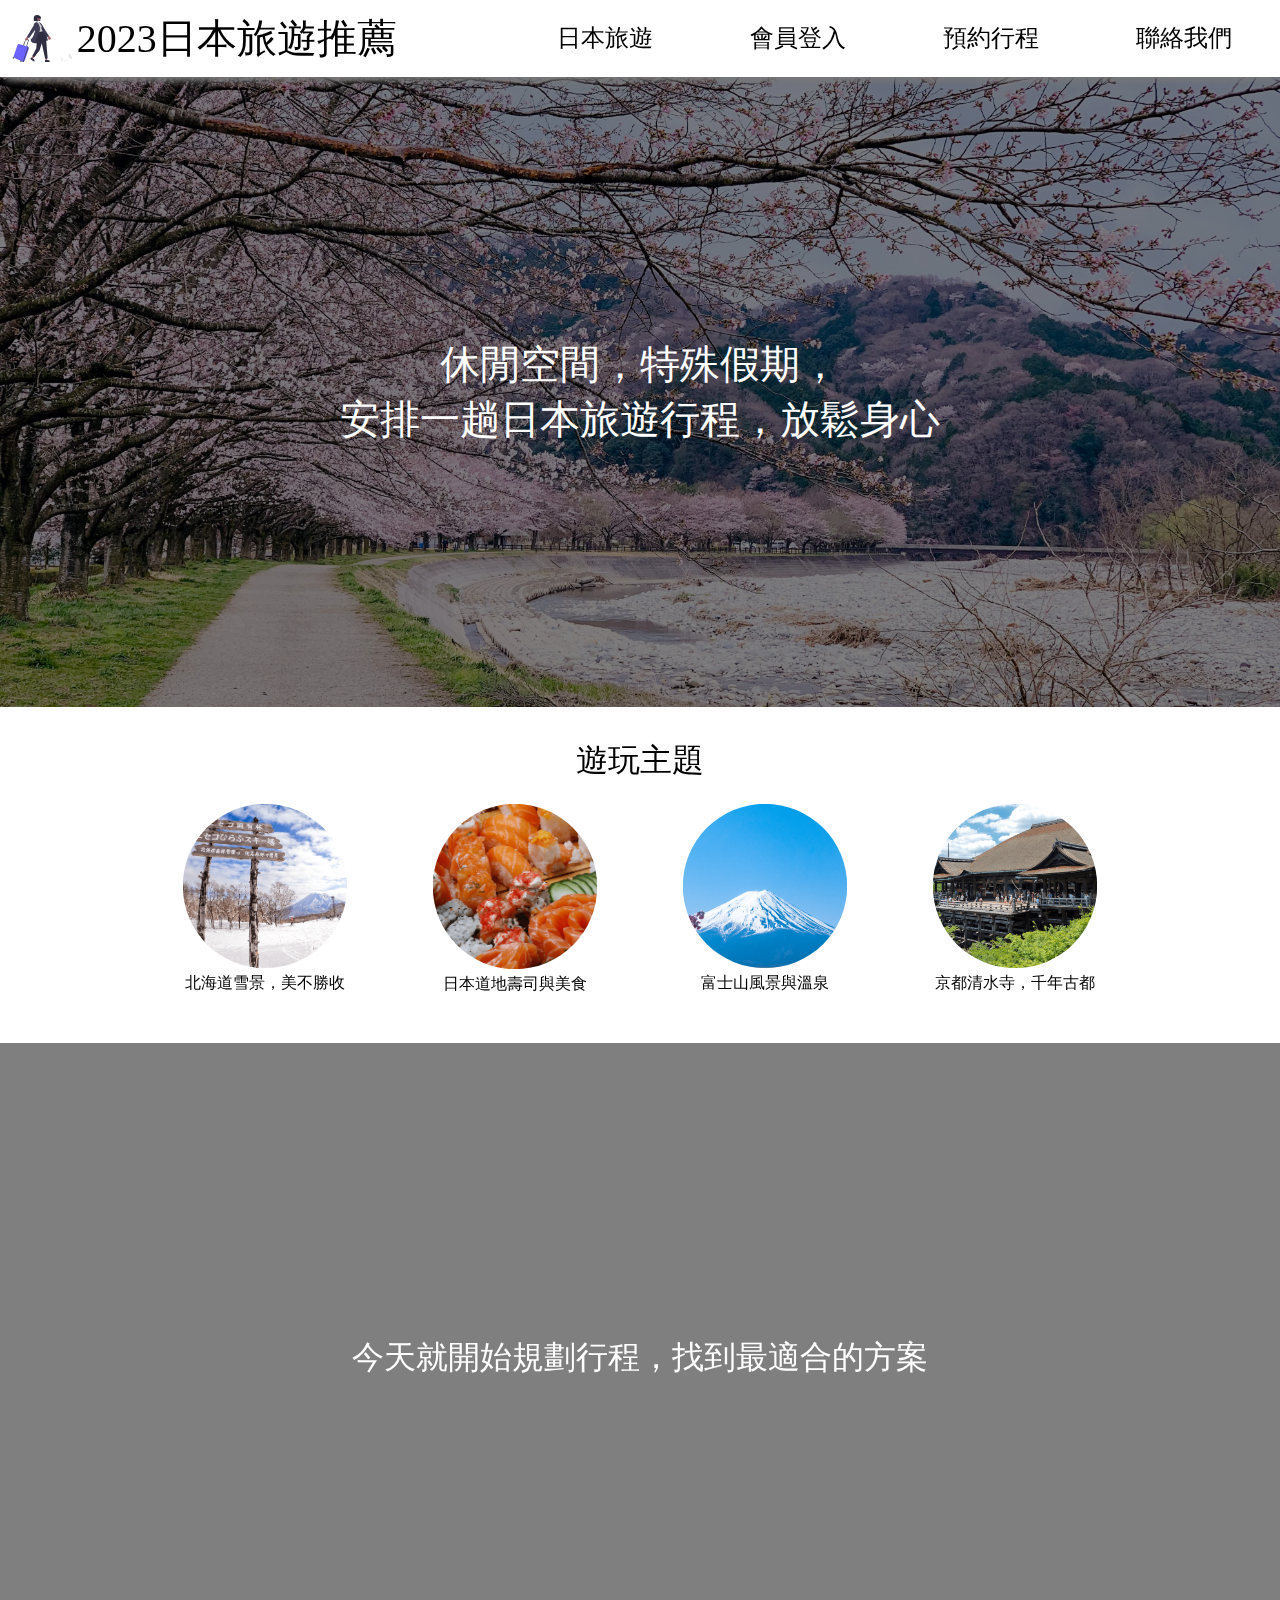
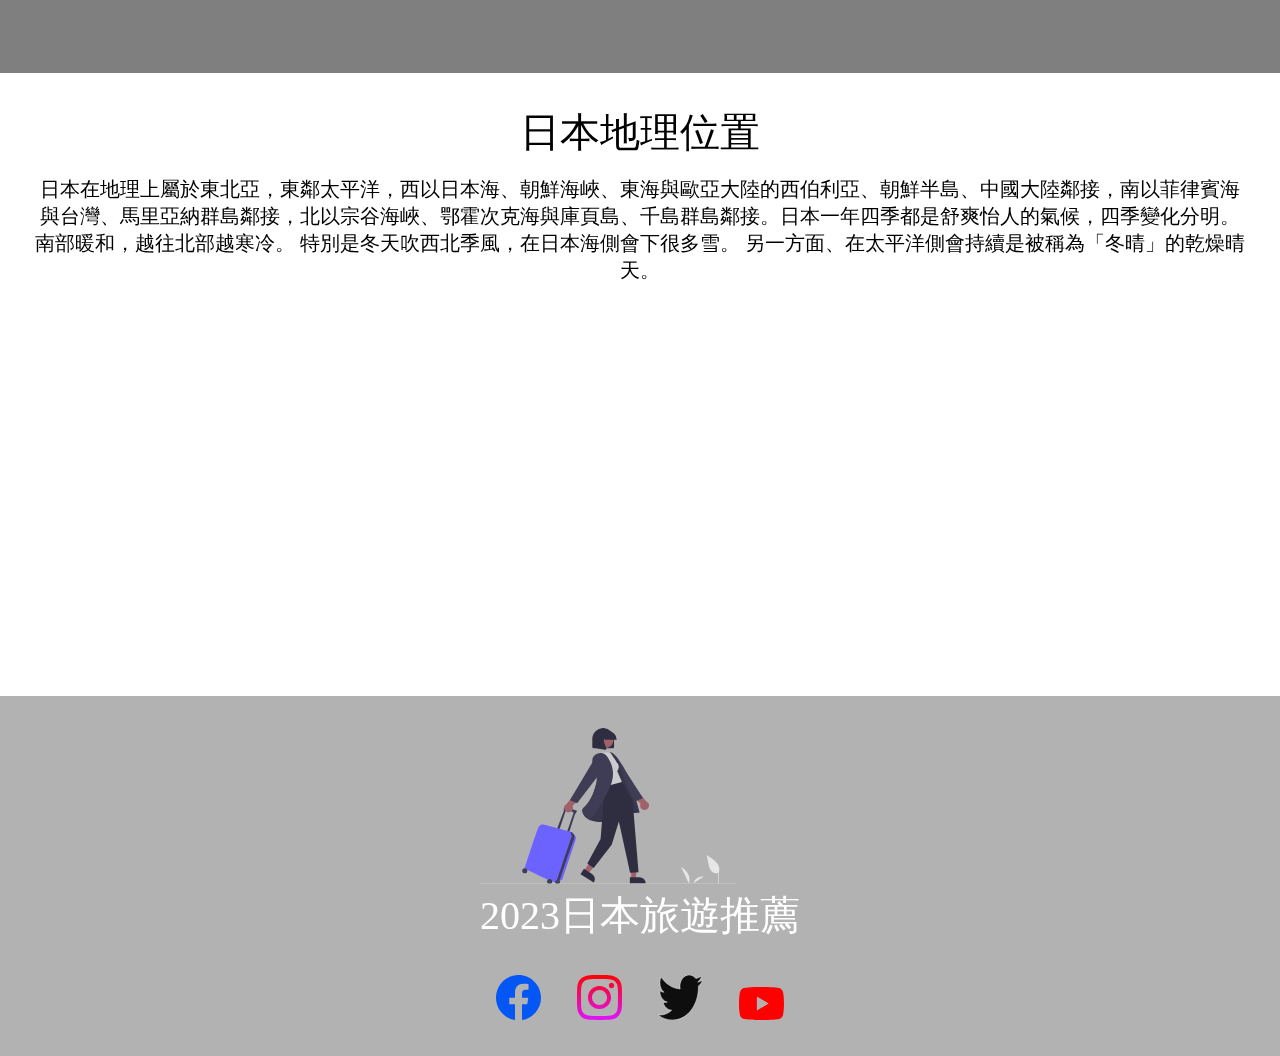
<file: Project/website-project 2/index.html>
<!DOCTYPE html>
<html lang="zh-Hants">
  <head>
    <meta charset="UTF-8" />
    <meta http-equiv="X-UA-Compatible" content="IE=edge" />
    <meta name="viewport" content="width=device-width, initial-scale=1.0" />
    <link
      rel="stylesheet"
      href="https://cdnjs.cloudflare.com/ajax/libs/font-awesome/6.4.0/css/all.min.css"
      integrity="sha512-iecdLmaskl7CVkqkXNQ/ZH/XLlvWZOJyj7Yy7tcenmpD1ypASozpmT/E0iPtmFIB46ZmdtAc9eNBvH0H/ZpiBw=="
      crossorigin="anonymous"
      referrerpolicy="no-referrer"
    />
    <link rel="stylesheet" href="./styles/style.css" />
    <title>日本旅遊推薦</title>
  </head>
  <body>
    <img class="fixed-img" src="./img/富士山2.jpg" alt="fixed-img" />
    <header>
      <section class="Logo">
        <img src="./img/網站Logo.svg" alt="日本旅遊網Logo" />
        <h1>2023日本旅遊推薦</h1>
      </section>
      <nav>
        <ul>
          <li>
            <a href="#"><i class="fa-sharp fa-solid fa-plane"></i> 日本旅遊</a>
          </li>
          <li>
            <a href="#"
              ><i class="fa-solid fa-right-to-bracket"></i> 會員登入</a
            >
          </li>
          <li>
            <a href="#"><i class="fa-solid fa-book"></i> 預約行程</a>
          </li>
          <li>
            <a href="#"><i class="fa-solid fa-address-book"></i> 聯絡我們</a>
          </li>
        </ul>
      </nav>
    </header>
    <main>
      <section class="background-img">
        <div class="filter"></div>
        <h3>休閒空間，特殊假期，<br />安排一趟日本旅遊行程，放鬆身心</h3>
      </section>
      <section class="info-circles">
        <h3>遊玩主題</h3>
        <div class="circles">
          <div class="circle">
            <img src="./img/北海道雪景.jpg" alt="北海道雪景" />
            <p>北海道雪景，美不勝收</p>
          </div>

          <div class="circle">
            <img src="./img/日本壽司.jpg" alt="日本壽司" />
            <p>日本道地壽司與美食</p>
          </div>

          <div class="circle">
            <img src="./img/富士山.jpg" alt="富士山" />
            <p>富士山風景與溫泉</p>
          </div>

          <div class="circle">
            <img src="./img/清水寺.jpg" alt="清水寺" />
            <p>京都清水寺，千年古都</p>
          </div>
        </div>
      </section>
      <section class="empty-container">
        <h3>今天就開始規劃行程，找到最適合的方案</h3>
      </section>
      <section class="google-map">
        <h3>日本地理位置</h3>
        <p>
          日本在地理上屬於東北亞，東鄰太平洋，西以日本海、朝鮮海峽、東海與歐亞大陸的西伯利亞、朝鮮半島、中國大陸鄰接，南以菲律賓海與台灣、馬里亞納群島鄰接，北以宗谷海峽、鄂霍次克海與庫頁島、千島群島鄰接。日本一年四季都是舒爽怡人的氣候，四季變化分明。
          南部暖和，越往北部越寒冷。
          特別是冬天吹西北季風，在日本海側會下很多雪。
          另一方面、在太平洋側會持續是被稱為「冬晴」的乾燥晴天。
        </p>
        <iframe
          src="https://www.google.com/maps/embed?pb=!1m18!1m12!1m3!1d13695600.810828587!2d126.54521475423101!3d33.065613268100215!2m3!1f0!2f0!3f0!3m2!1i1024!2i768!4f13.1!3m3!1m2!1s0x34674e0fd77f192f%3A0xf54275d47c665244!2z5pel5pys!5e0!3m2!1szh-TW!2stw!4v1681904159701!5m2!1szh-TW!2stw"
          style="border: 0"
          allowfullscreen=""
          loading="lazy"
          referrerpolicy="no-referrer-when-downgrade"
        ></iframe>
      </section>
    </main>
    <footer>
      <section class="Logo">
        <img src="./img/網站Logo.svg" alt="日本旅遊網Logo" />
        <h3>2023日本旅遊推薦</h3>
      </section>
      <section class="links">
        <a href="#"
          ><img title="Facebook" src="./Icons/facebook.svg" alt="Facebook"
        /></a>
        <a href="#"
          ><img title="instagram" src="./Icons/instagram.svg" alt="instagram"
        /></a>
        <a href="#"
          ><img title="twitter" src="./Icons/twitter.svg" alt="twitter"
        /></a>
        <a href="#"
          ><img title="youtube" src="./Icons/youtube.svg" alt="youtube"
        /></a>
      </section>
    </footer>
    <script>
      setInterval(() => {
        let topBackground = document.querySelector("section.background-img");
        if (
          topBackground.style.backgroundImage == 'url("../img/日本櫻花.jpg")'
        ) {
          topBackground.style.backgroundImage = 'url("../img/京都古城.jpg")';
        } else if (
          topBackground.style.backgroundImage == 'url("../img/京都古城.jpg")'
        ) {
          topBackground.style.backgroundImage = 'url("../img/大阪街頭.jpg")';
        } else {
          topBackground.style.backgroundImage = 'url("../img/日本櫻花.jpg")';
        }
      }, 3500);
    </script>
  </body>
</html>
</file>
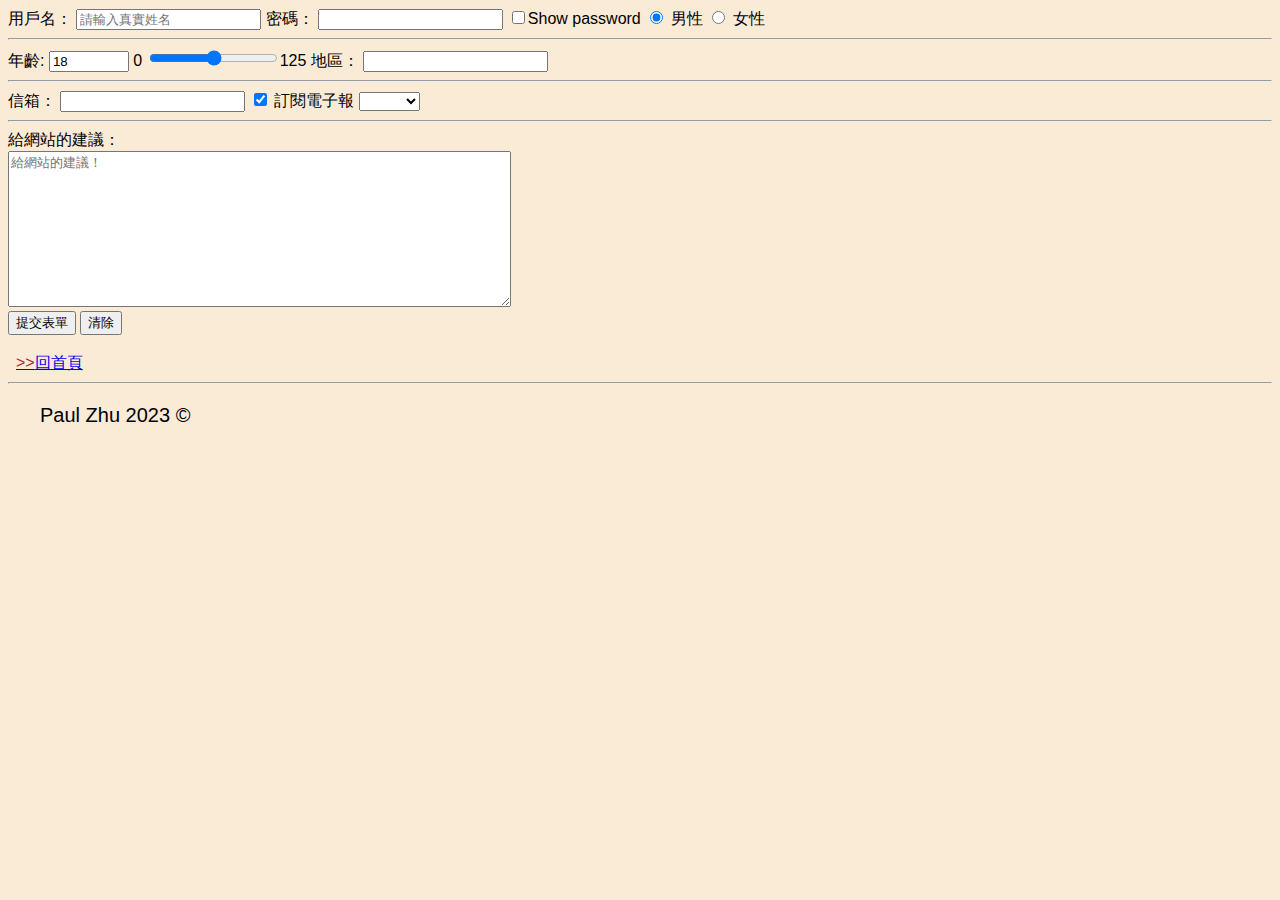
<file: Project/website-pratice/表單練習.html>
<!DOCTYPE html>
<html lang="en">
  <head>
    <meta charset="UTF-8" />
    <meta http-equiv="X-UA-Compatible" content="IE=edge" />
    <meta name="viewport" content="width=, initial-scale=1.0" />
    <meta name="descriotion" content="這是一個簡單的表單網站" />
    <meta name="robots" content="index,folllow" />
    <meta name="googlebot" content="index,folllow" />
    <meta name="authorr" content="ZHU" />
    <title>表單練習</title>
    <link rel="icon" href="./favicon.ico" />
    <link rel="stylesheet" href="./style.css" />
  </head>
  <body>
    <!-- 表單練習 -->
    <form action="">
      <!-- text -->
      <label for="姓名">用戶名：</label>
      <input
        type="text"
        name="user"
        id="姓名"
        minlength="5"
        maxlength="50 "
        placeholder="請輸入真實姓名"
        required
      />

      <!-- password -->
      <label for="密碼">密碼：</label>
      <input
        type="password"
        name="password"
        id="密碼"
        minlength="8"
        maxlength="40"
        required
      />

      <!-- checkbox -->
      <input type="checkbox" onclick="showPassword" id="show" />Show password

      <!-- radio -->
      <input
        type="radio"
        name="gender"
        id="male"
        value="male"
        checked
        required
      />
      <label for="male">男性</label>

      <input
        type="radio"
        name="gender"
        gender
        id="female"
        value="female"
        required
      />
      <label for="female">女性</label>
      <br />
      <hr />

      <!-- number -->
      <label for="年齡">年齡:</label>
      <input
        type="number"
        name="age"
        id="年齡"
        min="0"
        max="125"
        value="18"
        step="0.1"
      />

      <!-- range -->
      0
      <input
        type="range"
        name="age"
        id="年齡"
        min="0"
        max="125"
        step="25 "
      />125

      <!-- datalist -->
      <label for="地區">地區：</label>
      <input list="地區列表 " type="text" name="area" id="地區" />
      <datalist id="地區列表">
        <option value="台北市">台北市</option>
        <option value="新北市">新北市</option>
        <option value="台中市">台中市</option>
        <option value="台南市">台南市</option>
        <option value="高雄市">高雄市</option>
      </datalist>
      <br />
      <hr />

      <!-- email -->
      <label for="信箱">信箱：</label>
      <input type="email" name="email" id="信箱" required />
      <input type="checkbox" name="電子報" id="電子報" checked value="訂閱" />
      <label for="電子報">訂閱電子報</label>

      <!-- select -->
      <select name="date" id="日期" required>
        <option></option>
        <option value="monday">星期一</option>
        <option value="tuesday">星期二</option>
        <option value="wenesday">星期三</option>
        <option value="thursday">星期四</option>
        <option value="friday">星期五</option>
        <option value="satarday">星期六</option>
        <option value="sunday">星期日</option>
      </select>
      <br />
      <hr />
      <!-- textarea -->
      <label for="suggestion">給網站的建議：</label>
      <br />
      <textarea
        name="suggestion"
        id="意見"
        cols="60"
        rows="10"
        placeholder="給網站的建議！"
      ></textarea>
      <br />

      <!-- button -->
      <button type="submit">提交表單</button>
      <button type="reset">清除</button>
      <br />
      <br />
      <a href="./index.html">回首頁</a>
      <hr />
      <p>Paul Zhu 2023 &#169;</p>
    </form>

    <!-- showPassword script -->
    <script>
      let checkbox = document.querySelector("#show");
      let password = document.querySelector("#密碼");
      checkbox.addEventListener("check", () => {
        if (password.type == "password") {
          password.type = "text";
        } else {
          password.type = "password";
        }
      });
    </script>
  </body>
</html>
</file>
<file: Project/website-project 2/styles/style.css>
@charset "UTF-8";
* {
  margin: 0;
  padding: 0;
  box-sizing: border-box;
}

h1,
h2,
h3,
h4,
h5,
h6 {
  font-weight: normal;
}

body {
  position: relative;
}
body img.fixed-img {
  min-height: 100%;
  width: 100%;
  position: fixed;
  z-index: -5;
  bottom: 0;
  left: 0;
}
body header {
  background-color: white;
  display: flex;
  flex-wrap: wrap;
  align-items: center;
  position: sticky;
  top: 0;
  z-index: 10;
  box-shadow: 0 10px 6px -6px #777;
}
body header section.Logo {
  display: flex;
  flex: 2 1 400px;
  align-items: center;
}
body header section.Logo h1 {
  font-size: 2.5rem;
}
body header section.Logo img {
  width: 6vw;
  height: 6vw;
}
body header nav {
  flex: 5 1 500px;
}
body header nav ul {
  display: flex;
  list-style: none;
  justify-content: space-around;
}
body header nav ul li a {
  color: black;
  text-decoration: none;
  font-size: 1.5rem;
  transition: all 0.2s ease;
  padding-bottom: 0.3rem;
}
body header nav ul li a:hover {
  color: rgba(152, 57, 255, 0.5);
  border-bottom: 3px solid rgba(152, 57, 255, 0.5);
}
body main section.background-img {
  min-height: 70vh;
  background-image: url(../img/日本櫻花.jpg);
  background-size: cover;
  background-position: center;
  transition: all 0.7s ease;
  position: relative;
  z-index: 0;
  display: flex;
  justify-content: center;
  align-items: center;
}
body main section.background-img div.filter {
  background-color: rgba(0, 0, 0, 0.5);
  width: 100%;
  min-height: 70vh;
  position: absolute;
  top: 0;
  left: 0;
  z-index: -1;
}
body main section.background-img h3 {
  color: white;
  font-size: 2.5rem;
  text-align: center;
}
body main section.info-circles {
  background-color: white;
  padding: 2rem 1rem;
}
body main section.info-circles h3 {
  text-align: center;
  font-size: 2rem;
}
body main section.info-circles div.circles {
  display: flex;
  flex-wrap: wrap;
  justify-content: center;
}
body main section.info-circles div.circles div.circle {
  padding: 1rem;
  flex: 0 1 250px;
  display: flex;
  flex-direction: column;
  align-items: center;
}
body main section.info-circles div.circles div.circle img {
  width: 80%;
  border-radius: 50%;
  transition: all 0.1s ease;
  padding: 0.3rem;
}
body main section.info-circles div.circles div.circle img:hover {
  border: 3px solid rgba(152, 57, 255, 0.5);
}
body main section.empty-container {
  min-height: 70vh;
  background-color: rgba(0, 0, 0, 0.5);
  display: flex;
  flex-wrap: wrap;
  justify-content: center;
  align-items: center;
}
body main section.empty-container h3 {
  font-size: 2rem;
  color: white;
}
body main section.google-map {
  background-color: white;
  padding: 2rem 1rem;
  text-align: center;
}
body main section.google-map h3 {
  font-size: 2.5rem;
}
body main section.google-map p {
  font-size: 1.25rem;
  margin: 1rem;
}
body main section.google-map iframe {
  width: 100%;
  height: 40vh;
}
body footer {
  display: flex;
  padding: 2rem;
  flex-direction: column;
  align-items: center;
  color: white;
  background-color: rgba(0, 0, 0, 0.3);
}
body footer section.Logo img {
  width: 20vw;
}
body footer section.Logo h3 {
  font-size: 2.5rem;
}
body footer section.links {
  margin-top: 2rem;
}
body footer section.links a img {
  width: 5vh;
  margin: 0rem 1rem;
}

@media screen and (max-width: 700px) {
  body header section.Logo {
    flex-direction: column;
  }
  body header section.Logo img {
    width: 50vw;
    height: 50vw;
  }
  body header nav ul {
    flex-direction: column;
  }
  body header nav ul li {
    padding: 0.5rem 0.25rem;
  }
}/*# sourceMappingURL=style.css.map */
</file>
<file: Project/website-pratice/style.css>
/* element selector */
body {
  font-family: "Noto Sans TC", sans-serif;
  /* background-image: url("../images/tommy-tsao-TZldfnLPZ3Q-unsplash.jpg"); */
  background-size: cover;
  background-repeat: no-repeat;
  background-position: bottom;
  background-color: antiquewhite;
  /* background: ; */
}
a {
  padding: 0.5rem;
}
p {
  font-size: 20px;
  font-weight: 200;
  text-indent: 2rem;
}
table,
tr,
th,
td {
  border: 1px solid black;
  border-collapse: collapse;
}

h1 {
  color: red;
  background-color: rgb(31, 35, 35);
}

/* id selector */
#id-selector {
  color: rgb(82, 38, 159);
  font-family: "Noto Sans TC", sans-serif;
}

/* class selector */
.title {
  font-size: 48px;
  text-align: center;
}
.class-selector {
  color: rgb(239, 27, 70);
  line-height: 36px;
  letter-spacing: 2px;
}
.color-text {
  color: blueviolet;
}
.large-text {
  font-size: 36px;
}

/* grouping selector */
ul,
ol {
  color: rgb(208, 117, 7);
}

/* descendant selector */
div.link2 a {
  font-size: 36px;
  color: blue;
}

div.link3 a {
  font-size: 36px;
  color: red;
}

/* attribe selector */
textarea[type="text"] {
  color: coral;
  font-size: 24px;
}

/* pseudo class */
textarea[type="text"]:hover {
  color: lightgreen;
  font-size: 36px;
}

/* pseudo element */
a::before {
  content: ">>";
  color: brown;
}
</file>
